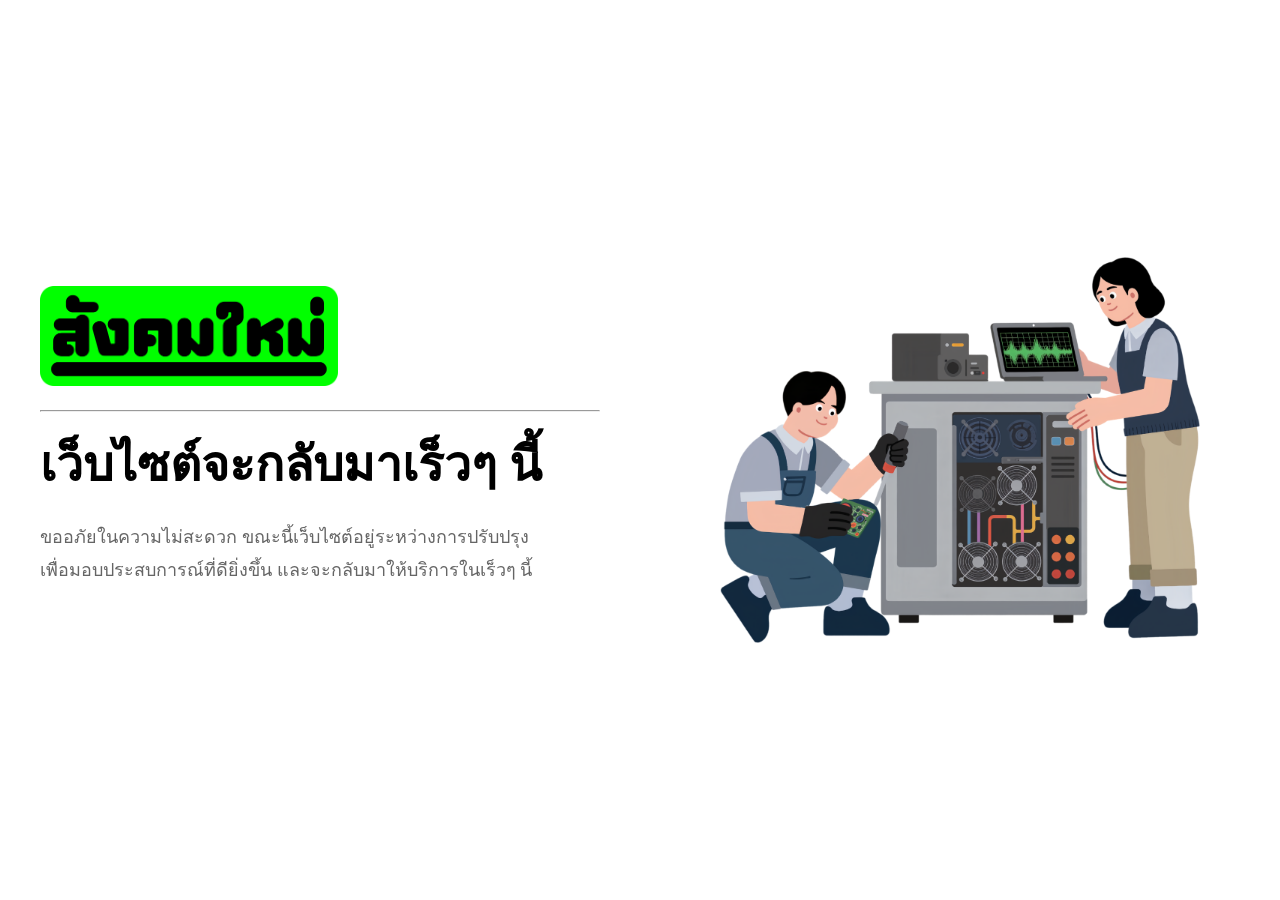
<file: index.html>
<!DOCTYPE html>
<html lang="th">
<head>
    <meta charset="UTF-8">
    <meta name="viewport" content="width=device-width, initial-scale=1.0">

    <meta name="theme-color" content="#01ff00">

    <meta property="og:title" content="หน้าแรก - พรรคสังคมใหม่">
    <meta property="og:type" content="website">
    <meta property="og:url" content="https://newsocietyparty.vercel.app/">
    <meta property="og:image" content="https://newsocietyparty.vercel.app/assets/thumbnail.png">
    <meta property="og:site_name" content="พรรคสังคมใหม่">

    <meta name="twitter:card" content="summary_large_image">
    <meta name="twitter:title" content="หน้าแรก - พรรคสังคมใหม่">
    <meta name="twitter:image" content="https://newsocietyparty.vercel.app/assets/thumbnail.png">

    <title>หน้าแรก - พรรคสังคมใหม่</title>

    <link rel="stylesheet" href="/style.css">
    <link rel="shortcut icon" href="/assets/favicon.png" type="image/png">

    <script src="/script.js"></script>
</head>

<body>

    <header id="header"></header>

    <div class="slider">

        <div class="slides" style="transform: translateX(0%);">

            <a href="/faq/register.html" class="slide">
                <img src="/assets/register.png">
            </a>

        </div>

        <div class="prev">
            <i class="bi bi-chevron-left"></i>
        </div>

        <div class="next">
            <i class="bi bi-chevron-right"></i>
        </div>

        <div class="dots"></div>

    </div>

    <main>

        <section class="news">

            <div class="section-header">
                <h1>ข่าวสารล่าสุด</h1>
                
                <a href="/news/">ดูทั้งหมด</a>
            </div>

            <div class="news-grid" id="latestNews"></div>

        </section>

    </main>

    <footer id="footer"></footer>

</body>
</html>
</file>
<file: style.css>
@import url('https://fonts.googleapis.com/css2?family=IBM+Plex+Sans+Thai+Looped:wght@100;200;300;400;500;600;700&family=IBM+Plex+Sans+Thai:wght@100;200;300;400;500;600;700&display=swap');

@import url('https://cdn.jsdelivr.net/npm/bootstrap-icons@1.13.1/font/bootstrap-icons.min.css');


/* =========================
   ROOT
========================= */

:root {
    --color-primary: #01ff00;
    --color-primary-dark: #00b800;
    --color-primary-light: #66ff66;

    --color-secondary: #00e5ff;
    --color-secondary-dark: #0099aa;
    --color-secondary-light: #66f2ff;

    --color-tertiary: #b000ff;
    --color-tertiary-dark: #7a00b3;
    --color-tertiary-light: #d966ff;

    --color-black: #000000;
    --color-black-soft: #111111;
    --color-white: #ffffff;

    --color-gray-100: #f5f5f5;
    --color-gray-200: #e5e5e5;
    --color-gray-300: #cccccc;
    --color-gray-400: #999999;
    --color-gray-500: #666666;
    --color-gray-600: #444444;
    --color-gray-700: #2b2b2b;
    --color-gray-800: #1a1a1a;
    --color-gray-900: #0d0d0d;

    --bg-primary: #ffffff;
    --bg-secondary: #f5f5f5;

    --bg-dark: #000000;
    --bg-dark-soft: #111111;

    --bg-brand: #01ff00;
    --bg-brand-secondary: #00e5ff;
    --bg-brand-tertiary: #b000ff;

    --text-primary: #000000;
    --text-secondary: #444444;
    --text-muted: #777777;

    --text-light: #ffffff;
    --text-brand: #01ff00;
    --text-brand-secondary: #00e5ff;
    --text-brand-tertiary: #b000ff;

    --border-light: #e5e5e5;
    --border-dark: #333333;
    --border-brand: #01ff00;
    --border-brand-secondary: #00e5ff;
    --border-brand-tertiary: #b000ff;

    --color-success: #22c55e;
    --color-warning: #f59e0b;
    --color-danger: #ef4444;
    --color-info: #3bb5f6;

    --font-xs: 0.75rem;
    --font-sm: 0.875rem;
    --font-md: 1rem;
    --font-lg: 1.125rem;
    --font-xl: 1.5rem;
    --font-2xl: 2rem;
    --font-3xl: 3rem;
    --font-4xl: 4rem;
    --font-5xl: 5rem;

    --shadow-sm: 0 2px 6px rgba(0, 0, 0, 0.08);
    --shadow-md: 0 4px 12px rgba(0, 0, 0, 0.12);
    --shadow-lg: 0 10px 30px rgba(0, 0, 0, 0.16);

    --transition-fast: 0.15s ease;
    --transition-normal: 0.25s ease;
    --transition-slow: 0.4s ease;

    --ibm-plex-sans-thai: "IBM Plex Sans Thai", sans-serif;
    --ibm-plex-sans-thai-looped: "IBM Plex Sans Thai Looped", sans-serif;
    --fc-iconic: "FC Iconic", sans-serif;
}


/* =========================
   RESET
========================= */

* {
    margin: 0;
    padding: 0;
    box-sizing: border-box;
}

html {
    scroll-behavior: smooth;
}

body {
    background: var(--bg-primary);
    color: var(--text-primary);
    
    font-family: var(--ibm-plex-sans-thai);
    -webkit-font-smoothing: antialiased;
}

/* =========================
   HEADER
========================= */

header {
    display: flex;
    align-items: center;
    justify-content: space-between;

    width: 100%;
    height: 80px;

    background: var(--bg-brand);

    padding: 0 200px;
}


/* =========================
   LOGO
========================= */

header .logo {
    display: flex;
    align-items: center;
    justify-content: flex-start;

    gap: 10px;

    text-decoration: none;
}

header .logo img {
    display: block;

    width: auto;
    height: 48px;

    object-fit: contain;

    transition: var(--transition-normal);
}

/* =========================
   NAVIGATION
========================= */

nav {
    display: flex;
    align-items: stretch;
    justify-content: center;

    height: 100%;
    gap: 30px;
}

header nav > a,
header nav > .dropdown > .dropdown-toggle {
    position: relative;

    display: flex;
    align-items: center;

    height: 100%;

    color: var(--text-primary);

    font-size: var(--font-lg);
    font-weight: 500;

    text-decoration: none;

    cursor: pointer;
}

/* =========================
   MENU BUTTON
========================= */

.menu-btn {
    display: none;

    color: var(--color-black);

    font-size: var(--font-xl);

    cursor: pointer;
}


/* =========================
   DROPDOWN
========================= */

.dropdown {
    position: relative;

    display: flex;
    align-items: stretch;
}

.dropdown-menu {
    position: absolute;

    top: 90%;
    left: 50%;

    min-width: 200px;

    padding: 10px 0;

    background: var(--bg-dark);

    border-radius: 12px;

    opacity: 0;
    visibility: hidden;
    pointer-events: none;

    transform: translateX(-50%);

    transition: var(--transition-normal);
    z-index: 3000;
}

.dropdown-menu::before {
    content: "";

    position: absolute;

    top: -8px;
    left: 50%;

    width: 16px;
    height: 16px;

    background: var(--bg-dark);

    transform: translateX(-50%) rotate(45deg);

    z-index: -1;
}

.dropdown:hover .dropdown-menu {
    opacity: 1;
    visibility: visible;
    pointer-events: auto;
}


/* =========================
   DROPDOWN LINKS
========================= */

.dropdown-menu a {
    display: flex;
    align-items: center;

    width: 100%;
    min-height: 44px;

    padding: 0 20px;

    color: var(--text-light);

    font-size: var(--font-lg);
    font-weight: 500;

    text-decoration: none;

    cursor: pointer;

    opacity: 0;
    transform: translateY(-10px);

    transition: var(--transition-normal);
}

.dropdown:hover .dropdown-menu a {
    opacity: 1;
    transform: translateY(0);
}

/* =========================
   DROPDOWN ANIMATION
========================= */

.dropdown:hover .dropdown-menu a:nth-child(1) {
    transition-delay: 0.1s;
}

.dropdown:hover .dropdown-menu a:nth-child(2) {
    transition-delay: 0.2s;
}

.dropdown:hover .dropdown-menu a:nth-child(3) {
    transition-delay: 0.3s;
}

.dropdown:hover .dropdown-menu a:nth-child(4) {
    transition-delay: 0.4s;
}

.dropdown:hover .dropdown-menu a:nth-child(5) {
    transition-delay: 0.5s;
}


/* =========================
   OFFCANVAS
========================= */

.offcanvas {
    position: fixed;

    top: 0;
    right: -100%;

    width: 100%;
    height: 100%;

    background: var(--bg-dark);

    overflow: hidden;

    transition: right var(--transition-slow);

    z-index: 2000;
}

.offcanvas.active {
    right: 0;
}


/* =========================
   OFFCANVAS PAGES
========================= */

.offcanvas-page {
    position: absolute;

    inset: 0;

    display: flex;
    flex-direction: column;

    width: 100%;
    height: 100%;

    padding-top: 90px;

    transition: transform var(--transition-slow);
}

.main-page {
    transform: translateX(0);
}

.submenu-page {
    transform: translateX(100%);
}

.offcanvas.submenu-open .main-page {
    transform: translateX(-100%);
}

.offcanvas.submenu-open .submenu-page.show {
    transform: translateX(0);
}


/* =========================
   OFFCANVAS LINKS
========================= */

.offcanvas a {
    display: flex;
    align-items: center;
    justify-content: space-between;

    padding: 10px 40px;

    color: var(--text-light);

    font-size: var(--font-2xl);
    font-weight: 500;

    text-decoration: none;

    cursor: pointer;

    opacity: 0;
    transform: translateX(20px);

    transition: var(--transition-normal);
}

.offcanvas.active a {
    opacity: 1;
    transform: translateX(0);
}

.offcanvas.active a:nth-child(1) {
    transition-delay: 0.1s;
}

.offcanvas.active a:nth-child(2) {
    transition-delay: 0.2s;
}

.offcanvas.active a:nth-child(3) {
    transition-delay: 0.3s;
}

.offcanvas.active a:nth-child(4) {
    transition-delay: 0.4s;
}

.offcanvas.active a:nth-child(5) {
    transition-delay: 0.5s;
}

.offcanvas.active a:nth-child(6) {
    transition-delay: 0.6s;
}

.offcanvas.active a:nth-child(7) {
    transition-delay: 0.7s;
}


/* =========================
   OFFCANVAS BUTTONS
========================= */

.back-btn,
.close-btn {
    position: absolute;

    top: 30px;

    color: var(--text-light);

    font-size: var(--font-xl);

    cursor: pointer;

    z-index: 10;
}

.back-btn {
    left: 30px;
}

.close-btn {
    right: 30px;
}

.back-btn i,
.close-btn i {
    font-size: var(--font-xl);
}

/* =========================
   Slider
========================= */

.slider {
    position: relative;
    overflow: hidden;
}

.slides {
    display: flex;
    transition: var(--transition-slow);
}

.slide {
    min-width: 100%;
}

.slide img {
    width: 100%;
    height: 100%;
    aspect-ratio: 21 / 9;
    object-fit: cover;
}

.prev,
.next {
    position: absolute;
    top: 50%;
    transform: translateY(-50%);
    background: none;
    color: var(--color-white);
    border: none;
    font-size: var(--font-2xl);
    padding: 10px;
    cursor: pointer;
    z-index: 2;
}

.prev {
    left: 10px;
}

.next {
    right: 10px;
}

.dots {
    position: absolute;
    bottom: 20px;
    left: 50%;
    transform: translateX(-50%);
    
    display: flex;
    gap: 8px;
    z-index: 2;
}

.dot {
    width: 8px;
    height: 8px;
    border-radius: 1000px;
    border: none;
    padding: 0;
    background: var(--color-white);
    opacity: 0.6;
    cursor: pointer;
    
    transition: var(--transition-slow);
}

.dot.active {
    width: 32px;
    opacity: 1;
}

/* =========================
   Footer
========================= */

footer {
    background: var(--bg-dark);
    color: var(--text-light);
    padding: 40px 200px 20px;
}

.footer-grid {
    display: grid;
    grid-template-columns: 1fr;
    gap: 40px;
}

.footer-brand .logo {
    filter: brightness(0) invert(1);

    display: flex;
    align-items: center;
    justify-content: flex-start;
    gap: 10px;
}

.footer-brand .logo img {
    height: 3rem;
}

.footer-brand p {
    margin: 20px 0 0;
    color: var(--text-light);
    line-height: 1.7;
}

.footer-bottom {
    margin-top: 40px;
    padding-top: 20px;

    border-top: 1px solid var(--color-gray-600);

    text-align: center;
}

.footer-bottom p {
    margin: 0;
    color: var(--text-secondary);
}

/* =========================
   Section
========================= */

main {
    margin: 20px 200px 40px;
}

.section-header {
    display: flex;
    justify-content: space-between;
    align-items: center;
    margin: 40px 0;
}

.section-header h1 {
    font-size: var(--font-4xl);
    font-weight: 900;
    line-height: 1.2;
}

.section-header a {
    color: var(--color-black);

    font-weight: 400;
    font-size: var(--font-lg);

    text-decoration: none;
}

/* =========================
   News
========================= */

.news-grid {
    display: grid;
    grid-template-columns: repeat(auto-fit, minmax(300px, 1fr));
    gap: 40px;
}

.news-card {
    overflow: hidden;
    text-decoration: none;
}

.news-card img {
    width: 100%;
    aspect-ratio: 16/9;
    border-radius: 12px;
    object-fit: cover;
}

.news-content h3 {
    color: var(--text-primary);
    font-size: var(--font-xl);
    margin: 10px 0;
    line-height: 1.4;
}

.news-content p {
    color: var(--text-secondary);
    font-weight: 400;
    margin: 10px 0 0;
}

.news-content span {
    color: var(--text-primary);
    font-weight: 500;
    font-size: var(--font-lg);
    display: flex;
    align-items: center;
    justify-content: left;
    gap: 5px;
}

.news-content span i {
    transition: var(--transition-normal);
}

.news-card:hover .news-content span i {
    transform: translateX(5px);
}

.pagination {
    display: flex;
    align-items: center;
    justify-content: center;
    gap: 8px;
    margin-top: 50px;
}

.page-btn {
    width: 40px;
    height: 40px;

    display: flex;
    align-items: center;
    justify-content: center;

    border: 1px solid var(--border);
    color: var(--black);
    background: none;

    border-radius: 100%;

    font-family: inherit;
    font-size: var(--font-md);
    font-weight: 500;

    cursor: pointer;

    transition: 0.25s ease;
}

.page-btn.active {
    background: var(--color-black);
    color: var(--color-white);
    border-color: var(--color-black);
}

.page-btn:disabled {
    opacity: 0.3;
    cursor: not-allowed;
}

.page-btn:disabled:hover {
    background: transparent;
    color: var(--black);
    border-color: var(--border);
}

.pagination-dots {
    width: 40px;
    height: 40px;

    display: flex;
    align-items: center;
    justify-content: center;

    color: var(--color-gray);

    font-size: 14px;
    user-select: none;
}

/* =========================
   Profile Card
========================= */

.profile-grid {
    display: grid;
    grid-template-columns: repeat(auto-fit,minmax(170px,1fr));
    gap: 40px;
}

.profile-card {
    text-align: left;
    text-decoration: none;
}

.profile-card img {
    width: 100%;
    aspect-ratio: 1 / 1;

    border-radius: 12px;

    background: var(--color-gray-200);

    object-fit: cover;
}

.profile-card h3 {
    color: var(--text-primary);

    font-size: var(--font-2xl);

    margin: 5px 0 10px;
    line-height: 1;
}

.profile-card h3 span {
    font-size: var(--font-xl);
}

.profile-card p {
    font-family: var(--ibm-plex-sans-thai);
    font-size: var(--font-md);
    font-weight: 500;

    color: var(--text-secondary);

    display: block;
    margin: 15px 0 0;
}

/* =========================
   REGISTER SECTIONS
========================= */

.register-section {
    margin: 20px 0 80px;
    display: grid;
    grid-template-columns: 1fr 1fr;

    align-items: center;
}

/* รูป */
.register-image {
    width: 100%;
    overflow: hidden;
}

.register-image img {
    display: block;
    height: 512px;
    width: auto;
    object-fit: cover;
}

/* เนื้อหา */
.register-content {
    padding: 20px 0;
}

.register-content h2 {
    margin: 0 0 20px;

    font-size: clamp(32px, 4vw, 52px);
    line-height: 1.2;
    font-weight: 700;

    color: #111;
}

.register-content p {
    max-width: 500px;

    margin: 0;

    font-size: 17px;
    line-height: 1.9;

    color: #666;
}

/* =========================
   RESPONSIVE
========================= */

@media (max-width: 1000px) {

    header {
        padding: 0 20px;
    }

    header nav {
        display: none;
    }

    .menu-btn {
        display: block;
    }
    
    .slide img {
        aspect-ratio: 16 / 9;
    }

    .prev, .next {
        font-size: var(--font-md);
        padding: 10px;
        cursor: pointer;
    }

    .dots {
        bottom: 10px;
    }

    .dot {
        width: 5px;
        height: 5px;
    }

    main {
        margin: 20px 20px 40px;
    }

    .section-header h1 {
        font-size: var(--font-3xl);
    }

    .section-header a {
        color: var(--color-gray-600);

        font-family: var(--ibm-plex-sans-thai);
        font-weight: 500;
        font-size: var(--font-md);

        text-decoration: none;
    }

    .news-content h3 {
        font-size: var(--font-2xl);
    }

    .profile-grid {
        display: grid;
        grid-template-columns: repeat(auto-fit,minmax(150px,1fr));
        gap: 20px;
    }

    .profile-card h3 {
        font-size: var(--font-2xl);
    }

    .profile-card h3 span {
        font-size: var(--font-xl);
    }

    .profile-card p {
        font-size: var(--font-lg);
    }

    footer {
        padding: 20px;
    }

    .register-section {
        width: 90%;

        grid-template-columns: 1fr;
        gap: 30px;

        margin: 70px auto;
    }
    .register-image img {
        height: 256px;
    }

    .register-content {
        padding: 0;
    }

    .register-content h2 {
        font-size: 34px;
    }

    .register-content p {
        font-size: 16px;
    }
}
</file>
